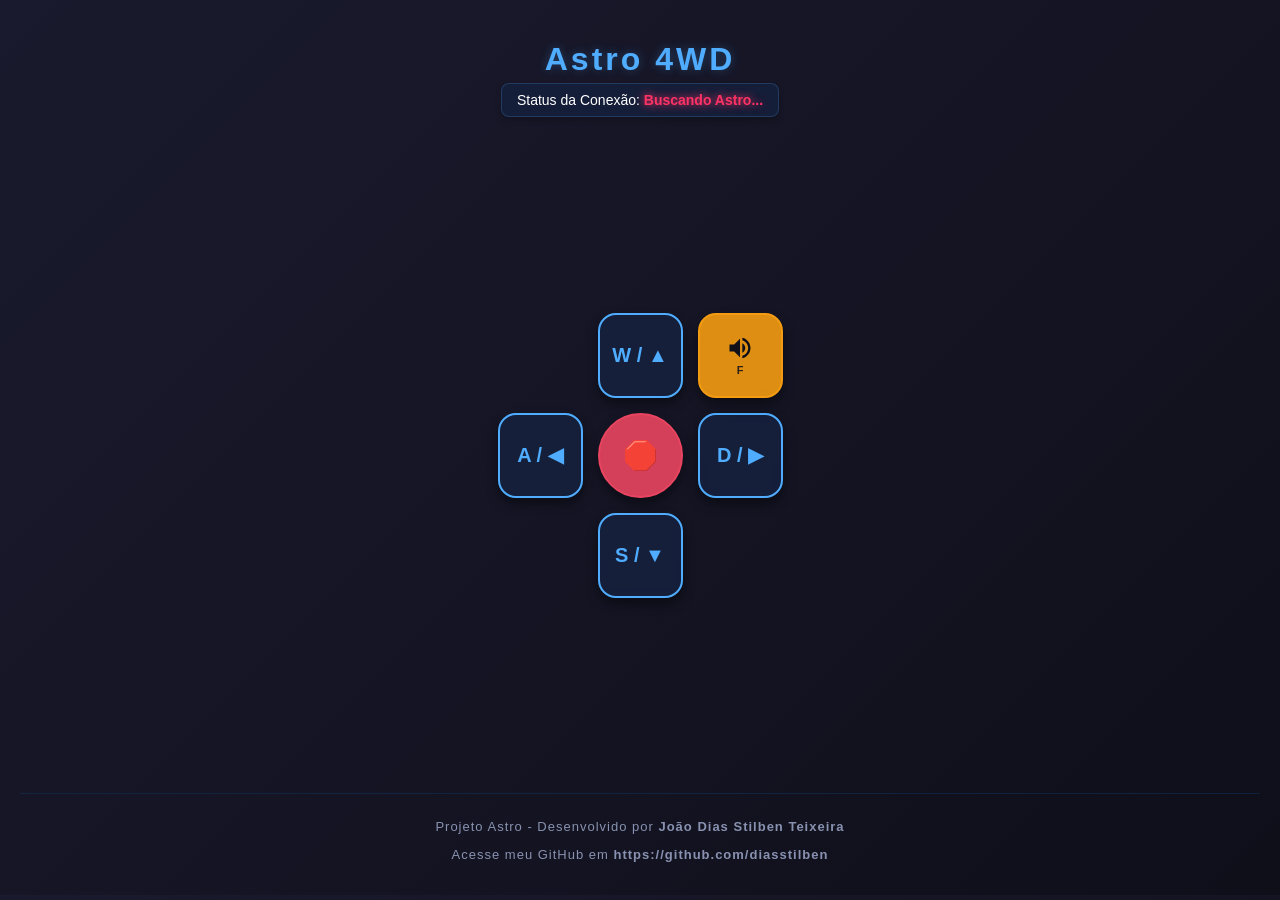
<file: software/index.html>
<!DOCTYPE html>
<html lang="pt-BR">
<head>
    <meta charset="UTF-8">
    <meta name="viewport" content="width=device-width, initial-scale=1, maximum-scale=1, user-scalable=no">
    <title>Astro - Painel de Controle</title>
    <link rel="stylesheet" href="style.css">
</head>
<body>
    <header>
        <h1>Astro 4WD</h1>
        <div class="status-box">
            Status da Conexão: <span id="status-texto" class="desconectado">Buscando Astro...</span>
        </div>
    </header>

    <main class="d-pad">
        <div class="btn frente" id="btn-F" onmousedown="comando('F')" onmouseup="comando('S')" ontouchstart="comando('F')" ontouchend="comando('S')">W / ▲</div>
        
        <div class="btn esquerda" id="btn-L" onmousedown="comando('L')" onmouseup="comando('S')" ontouchstart="comando('L')" ontouchend="comando('S')">A / ◀</div>
        
        <!-- Barra de espaço aciona o Parar central -->
        <div class="btn btn-stop parar" id="btn-S" onmousedown="comando('S')" ontouchstart="comando('S')">🛑</div>
        
        <div class="btn direita" id="btn-R" onmousedown="comando('R')" onmouseup="comando('S')" ontouchstart="comando('R')" ontouchend="comando('S')">D / ▶</div>
        
        <div class="btn tras" id="btn-B" onmousedown="comando('B')" onmouseup="comando('S')" ontouchstart="comando('B')" ontouchend="comando('S')">S / ▼</div>

        <!-- Botão da Buzina (Tecla F / Ícone Vetorial Elegante) -->
        <div class="btn buzina" id="btn-H" onmousedown="comando('H')" onmouseup="comando('Q')" ontouchstart="comando('H')" ontouchend="comando('Q')">
            <svg class="icone-buzina" viewBox="0 0 24 24">
                <path d="M3 9v6h4l5 5V4L7 9H3zm13.5 3c0-1.77-1.02-3.29-2.5-4.03v8.05c1.48-.73 2.5-2.25 2.5-4.02zM14 3.23v2.06c2.89.86 5 3.54 5 6.71s-2.11 5.85-5 6.71v2.06c4.01-.91 7-4.49 7-8.77s-2.99-7.86-7-8.77z"/>
            </svg>
            <span class="legenda-tecla">F</span>
        </div>
    </main>

    <footer>
        <p>Projeto Astro - Desenvolvido por <strong>João Dias Stilben Teixeira</strong></p>
        <p>Acesse meu GitHub em <strong> https://github.com/diasstilben</strong></p>
    </footer>

    <script src="script.js"></script>
</body>
</html>
</file>
<file: software/style.css>
body {
    /* Fundo futurista: Gradiente escuro com uma malha de grade (grid) sutil por cima */
    background-color: #0f0f1a;
    background-image: 
        linear-gradient(135deg, #1a1a2e 0%, #0f0f1a 100%),
        radial-gradient(circle at 50% 20%, rgba(79, 172, 254, 0.08) 0%, transparent 50%),
        linear-gradient(to right, rgba(255, 255, 255, 0.02) 1px, transparent 1px),
        linear-gradient(to bottom, rgba(255, 255, 255, 0.02) 1px, transparent 1px);
    background-size: 100% 100%, 100% 100%, 40px 40px, 40px 40px; /* Tamanho da malha da grade */
    
    color: #ffffff;
    font-family: 'Segoe UI', Tahoma, Geneva, Verdana, sans-serif;
    text-align: center;
    margin: 0;
    padding: 20px;
    display: flex;
    flex-direction: column;
    justify-content: space-between;
    align-items: center;
    min-height: 95vh;
}

h1 { 
    margin-bottom: 5px; 
    color: #4facfe; 
    letter-spacing: 3px;
    text-shadow: 0 0 10px rgba(79, 172, 254, 0.3);
}

.status-box {
    background: rgba(22, 33, 62, 0.8);
    backdrop-filter: blur(5px); /* Efeito vidro fosco moderno */
    padding: 8px 15px;
    border-radius: 8px;
    font-size: 14px;
    margin-bottom: 30px;
    border: 1px solid rgba(79, 172, 254, 0.2);
    box-shadow: 0 4px 6px rgba(0,0,0,0.2);
}
.conectado { color: #00ff88; font-weight: bold; text-shadow: 0 0 8px #00ff88; }
.desconectado { color: #ff3366; font-weight: bold; text-shadow: 0 0 8px #ff3366; }

.d-pad {
    display: grid;
    grid-template-columns: repeat(3, 85px);
    grid-template-rows: repeat(3, 85px);
    gap: 15px;
    justify-content: center;
}

.btn {
    background: rgba(22, 33, 62, 0.9);
    backdrop-filter: blur(5px);
    color: #4facfe;
    border: 2px solid #4facfe;
    border-radius: 18px;
    font-size: 20px;
    font-weight: bold;
    cursor: pointer;
    box-shadow: 0 6px 12px rgba(0,0,0,0.4);
    user-select: none;
    touch-action: manipulation;
    transition: all 0.1s ease-in-out;
    display: flex;
    flex-direction: column;
    align-items: center;
    justify-content: center;
}

.btn:active, .btn.pressionado {
    background: #4facfe;
    color: #0f0f1a;
    transform: scale(0.92);
    box-shadow: 0 0 20px #4facfe;
}

.btn-stop {
    background: rgba(233, 69, 96, 0.9);
    color: white;
    border-color: #e94560;
    border-radius: 50%;
    font-size: 28px;
}
.btn-stop:active, .btn-stop.pressionado {
    background: #e94560;
    box-shadow: 0 0 20px #e94560;
}

/* Botão da Buzina */
.buzina { 
    grid-column: 3; 
    grid-row: 1; 
    background: rgba(243, 156, 18, 0.9); 
    color: #0f0f1a; 
    border-color: #f39c12; 
}
.icone-buzina {
    width: 28px;
    height: 28px;
    fill: currentColor;
    margin-bottom: 2px;
}
.legenda-tecla {
    font-size: 11px;
    opacity: 0.85;
}
.buzina:active, .buzina.pressionado { 
    background: #f39c12; 
    color: white; 
    box-shadow: 0 0 20px #f39c12; 
}

.frente   { grid-column: 2; grid-row: 1; }
.esquerda { grid-column: 1; grid-row: 2; }
.parar    { grid-column: 2; grid-row: 2; }
.direita  { grid-column: 3; grid-row: 2; }
.tras     { grid-column: 2; grid-row: 3; }

footer {
    margin-top: 30px;
    color: #8892b0;
    font-size: 13px;
    border-top: 1px solid rgba(15, 52, 96, 0.5);
    padding-top: 12px;
    width: 100%;
    letter-spacing: 1px;
}
</file>
